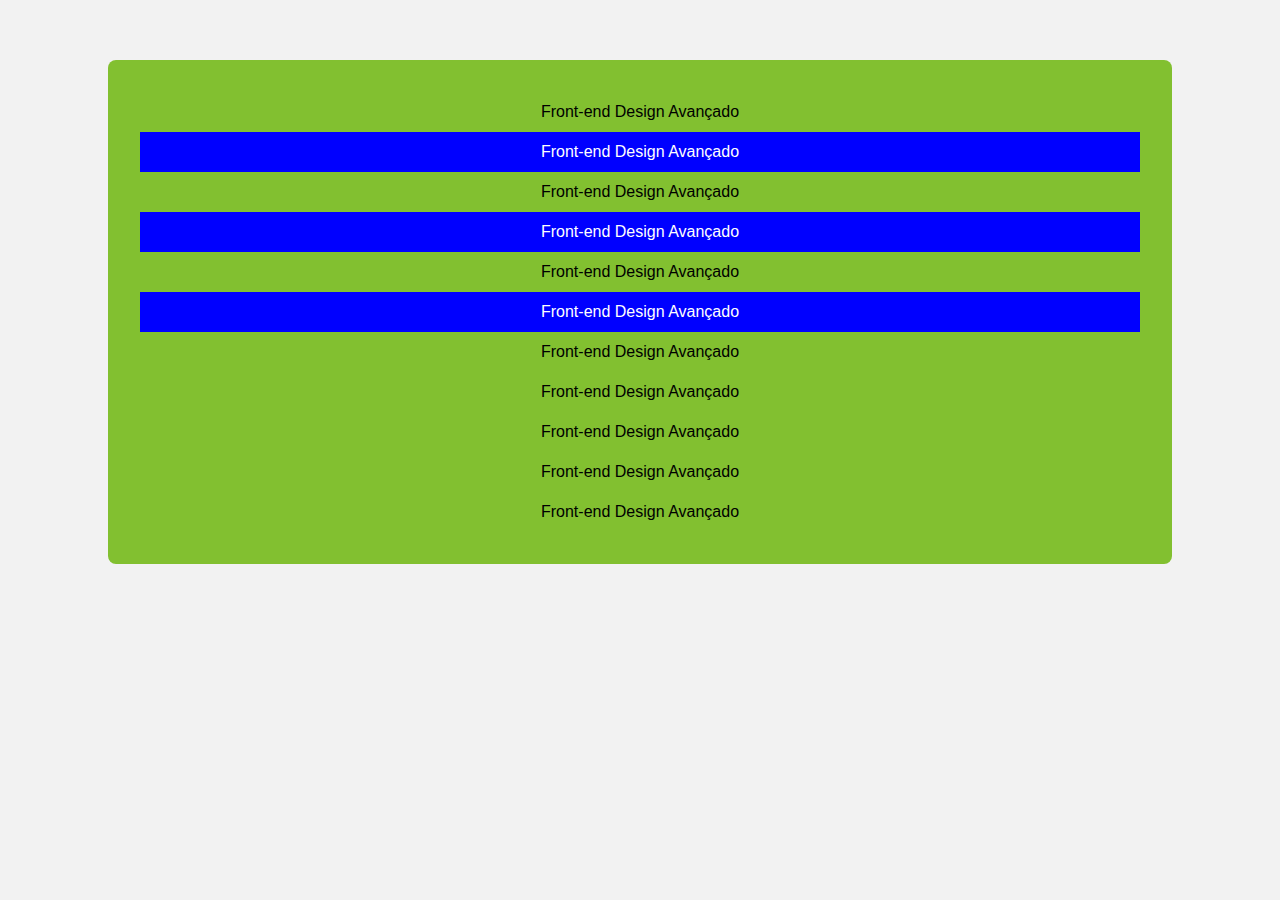
<file: SASS-for-loop/index.html>
<!DOCTYPE html>
<html lang="pt-br">
<head>
  <meta charset="UTF-8">
  <meta http-equiv="X-UA-Compatible" content="IE=edge">
  <meta name="viewport" content="width=device-width, initial-scale=1.0">
  <link rel="stylesheet" href="styles.css">
  <title>Document</title>
</head>
<body>
  <ul>
    <li>Front-end Design Avançado</li>
    <li>Front-end Design Avançado</li>
    <li>Front-end Design Avançado</li>
    <li>Front-end Design Avançado</li>
    <li>Front-end Design Avançado</li>
    <li>Front-end Design Avançado</li>
    <li>Front-end Design Avançado</li>
    <li>Front-end Design Avançado</li>
    <li>Front-end Design Avançado</li>
    <li>Front-end Design Avançado</li>
    <li>Front-end Design Avançado</li>
  </ul>
</body>
</html>
</file>
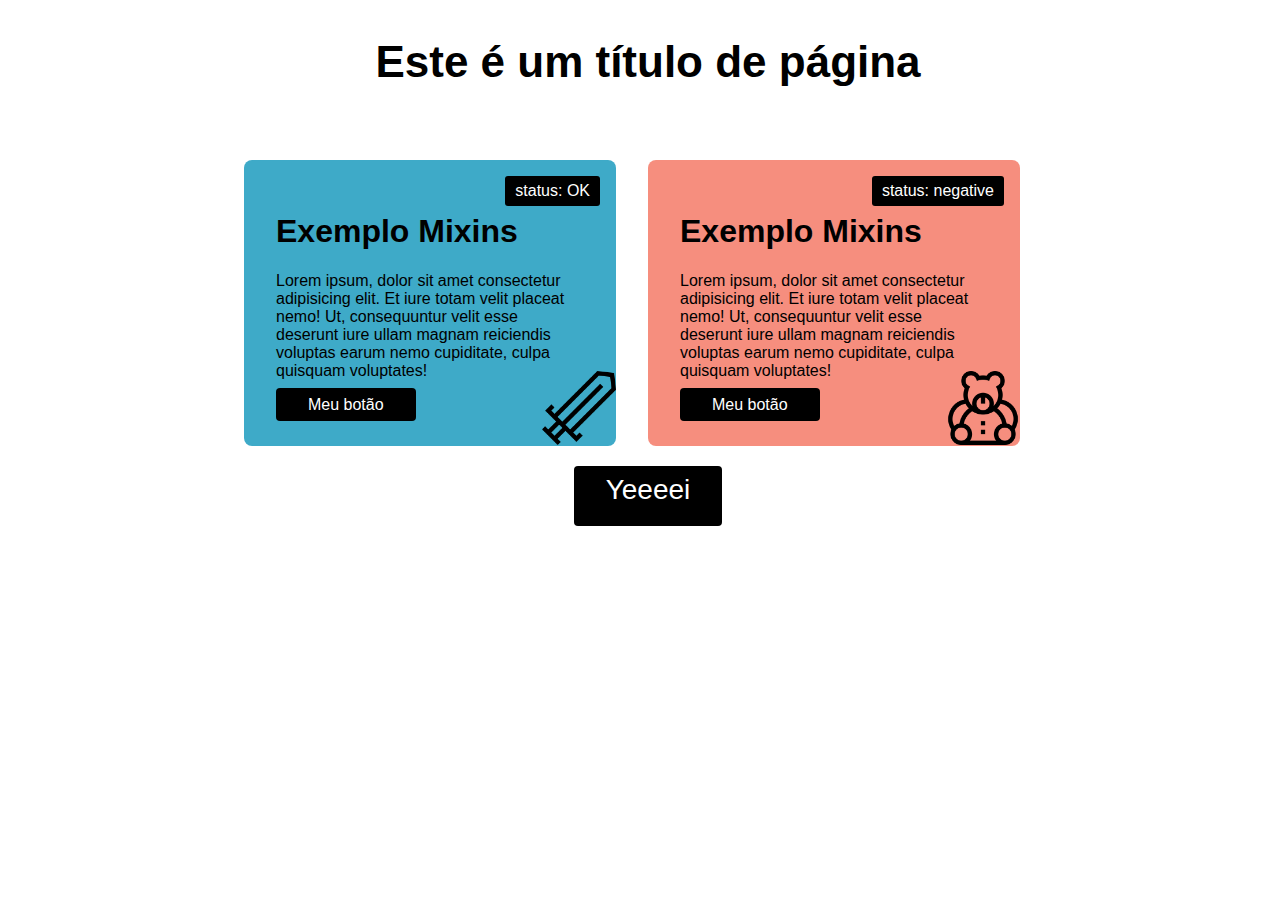
<file: SASS-mixing/index.htm>
<!DOCTYPE html>
<html lang="pr-br">
<head>
  <meta charset="UTF-8">
  <meta http-equiv="X-UA-Compatible" content="IE=edge">
  <meta name="viewport" content="width=device-width, initial-scale=1.0">
  <link rel="stylesheet" href="style.css">
  <title>Document</title>
</head>
<body>
  <main>
    <header>
      <h1>Este é um título de página</h1>
    </header>
    <div class="card-container">
      <div class="card-positive">
        <h1>Exemplo Mixins</h1>
        <p>Lorem ipsum, dolor sit amet consectetur adipisicing elit. Et iure totam velit placeat nemo! Ut, consequuntur velit esse deserunt iure ullam magnam reiciendis voluptas earum nemo cupiditate, culpa quisquam voluptates!</p>
        <a class="btn">Meu botão</a>
      </div>
      <div class="card-negative">
        <h1>Exemplo Mixins</h1>
        <p>Lorem ipsum, dolor sit amet consectetur adipisicing elit. Et iure totam velit placeat nemo! Ut, consequuntur velit esse deserunt iure ullam magnam reiciendis voluptas earum nemo cupiditate, culpa quisquam voluptates!</p>
        <a class="btn">Meu botão</a>
      </div>
    </div>

    <a class="btn-large">Yeeeei</a>
  </main>
</body>
</html>
</file>
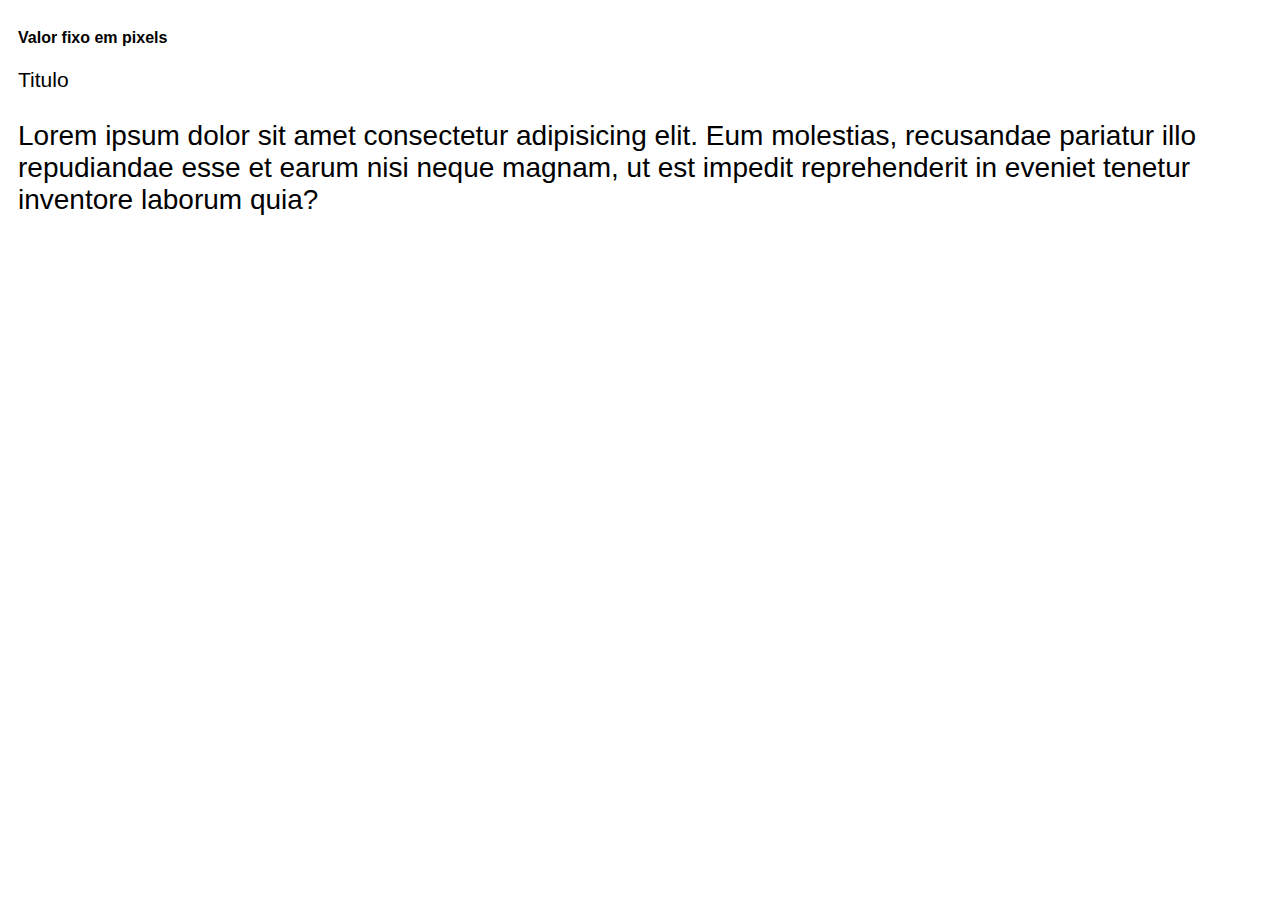
<file: Unidades de medida PX, EM e REM/index.html>
<!DOCTYPE html>
<html lang="pt-br">
<head>
  <meta charset="UTF-8">
  <meta http-equiv="X-UA-Compatible" content="IE=edge">
  <meta name="viewport" content="width=device-width, initial-scale=1.0">
  <link rel="stylesheet" href="style.css">
  <title>Document</title>
</head>
<body>
  <h1>Valor fixo em pixels</h1>
  <p>Titulo</p>
  <div>
    <p>
      Lorem ipsum dolor sit amet consectetur adipisicing elit.
      Eum molestias, recusandae pariatur illo repudiandae esse et earum nisi neque magnam,
      ut est impedit reprehenderit in eveniet tenetur inventore laborum quia?
    </p>
  </div>
</body>
</html>
</file>
<file: SASS-for-loop/styles.css>
html {
  margin: 0;
  padding: 0;
  background: #f2f2f2;
}

ul {
  width: 800px;
  list-style: none;
  display: table;
  margin: 60px auto;
  font-family: Arial, Helvetica, sans-serif;
  font-size: 16px;
  text-align: center;
  border-radius: 8px;
  padding: 32px;
}
@media screen and (min-width: 320px) and (max-width: 767px) {
  ul {
    background: #c03030;
    width: 300px;
  }
}
@media screen and (min-width: 768px) and (max-width: 1199px) {
  ul {
    background: #30aac0;
    width: 700px;
  }
}
@media screen and (min-width: 1200px) {
  ul {
    background: #82c030;
    width: 1000px;
  }
}
ul li:nth-child(2) {
  width: 100%;
  height: 40px;
  line-height: 40px;
  background: blue;
  color: #fff;
}
ul li:nth-child(4) {
  width: 100%;
  height: 40px;
  line-height: 40px;
  background: blue;
  color: #fff;
}
ul li:nth-child(6) {
  width: 100%;
  height: 40px;
  line-height: 40px;
  background: blue;
  color: #fff;
}
ul li {
  width: 100%;
  height: 40px;
  line-height: 40px;
}/*# sourceMappingURL=styles.css.map */
</file>
<file: SASS-mixing/style.css>
.card-positive {
  width: 30%;
  height: 20%;
  display: table;
  background-repeat: no-repeat;
  background-color: #3eaac8;
  background-image: url("images/espada.png");
  background-size: 20%;
  background-position: bottom right;
  border-radius: 8px;
  margin-right: 32px;
  margin-top: 16px;
  padding: 32px;
  color: black;
  position: relative;
  transition: all 0.2 ease-out;
}
.card-positive:after {
  content: "status: OK";
  position: absolute;
  top: 16px;
  right: 16px;
  background-color: black;
  color: white;
  padding: 6px 10px;
  border-radius: 3px;
}
.card-positive:hover {
  background-color: #184855;
}

.card-negative {
  width: 30%;
  height: 20%;
  display: table;
  background-repeat: no-repeat;
  background-color: #f68e7e;
  background-image: url("images/urso-teddy.png");
  background-size: 20%;
  background-position: bottom right;
  border-radius: 8px;
  margin-right: 32px;
  margin-top: 16px;
  padding: 32px;
  color: black;
  position: relative;
  transition: all 0.2 ease-out;
}
.card-negative:after {
  content: "status: negative";
  position: absolute;
  top: 16px;
  right: 16px;
  background-color: black;
  color: white;
  padding: 6px 10px;
  border-radius: 3px;
}
.card-negative:hover {
  background-color: #cd280e;
}

.btn {
  border: none;
  height: 40px;
  padding: 8px 32px;
  border-radius: 4px;
  background-color: black;
  color: white;
  font-size: 16px;
}

.btn-large {
  border: none;
  height: 40px;
  padding: 8px 32px;
  border-radius: 4px;
  background-color: black;
  color: white;
  font-size: 16px;
  height: 60px;
  font-size: 28px;
}

html {
  font-family: Arial, Helvetica, sans-serif;
}

* {
  box-sizing: border-box;
}

main {
  display: flex;
  flex-direction: column;
  align-items: center;
  width: 100vw;
  height: 100vh;
}

.card-container {
  display: flex;
  justify-content: center;
  margin: 20px;
}

header {
  width: 100%;
  height: 80px;
  margin-bottom: 36px;
  text-align: center;
}
header h1 {
  font-size: 44px;
}/*# sourceMappingURL=style.css.map */
</file>
<file: Unidades de medida PX, EM e REM/style.css>
html {
  font-family: Arial, Helvetica, sans-serif;
  font-size: 10px;
}

body {
  padding: 1em;
}

h1 {
  font-size: 16px;
}

p {
  font-size: 2.1rem;
}

div {
  font-size: 28px;
}

div p {
  font-size: 1em;
}
</file>
